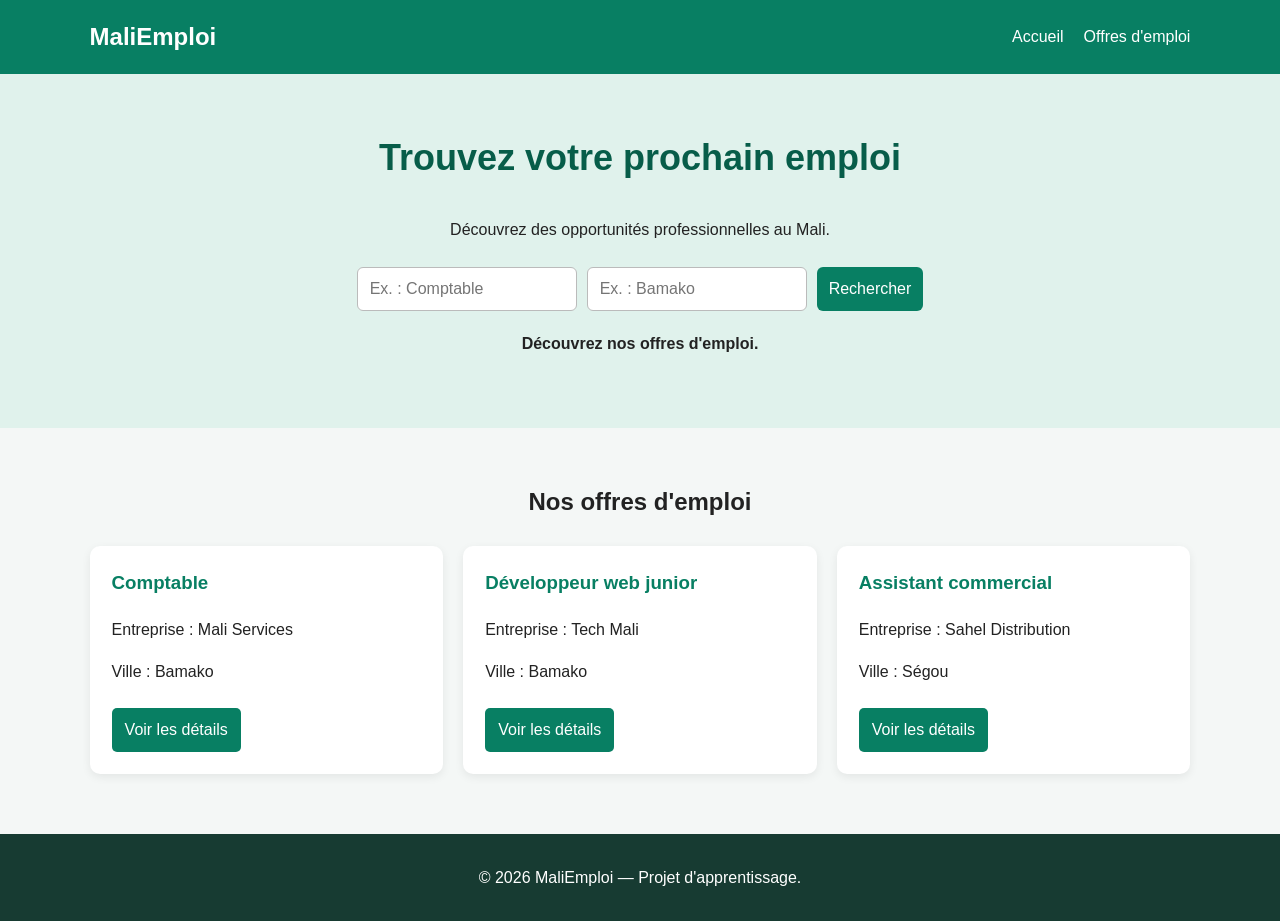
<file: index.html>
<!DOCTYPE html>
<html lang="fr">
<head>
    <meta charset="UTF-8">
    <meta name="viewport" content="width=device-width, initial-scale=1.0">
    <title>MaliEmploi - Trouvez votre emploi</title>
    <link rel="stylesheet" href="style.css">
    <script src="script.js" defer></script>
</head>
<body>

    <header class="entete">
        <a href="index.html" class="logo">MaliEmploi</a>

        <nav>
            <a href="#accueil">Accueil</a>
            <a href="#offres">Offres d'emploi</a>
        </nav>
    </header>

    <main>
        <section id="accueil" class="hero">
            <h1>Trouvez votre prochain emploi</h1>
            <p>Découvrez des opportunités professionnelles au Mali.</p>

            <div class="recherche">
                <input
                    type="text"
                    id="recherchePoste"
                    placeholder="Ex. : Comptable"
                >

                <input
                    type="text"
                    id="rechercheVille"
                    placeholder="Ex. : Bamako"
                >

                <button id="boutonRecherche">Rechercher</button>
            </div>

            <p id="messageResultat" aria-live="polite">
                Découvrez nos offres d'emploi.
            </p>
        </section>

        <section id="offres" class="section-offres">
            <h2>Nos offres d'emploi</h2>

            <div class="liste-offres" id="listeOffres">

                <article class="carte-offre"
                    data-poste="comptable"
                    data-ville="bamako">

                    <h3>Comptable</h3>
                    <p>Entreprise : Mali Services</p>
                    <p>Ville : Bamako</p>
                    <a href="details.html?poste=comptable">
                        Voir les détails
                    </a>
                </article>

                <article class="carte-offre"
                    data-poste="développeur web junior"
                    data-ville="bamako">

                    <h3>Développeur web junior</h3>
                    <p>Entreprise : Tech Mali</p>
                    <p>Ville : Bamako</p>
                    <a href="details.html?poste=developpeur">
                        Voir les détails
                    </a>
                </article>

                <article class="carte-offre"
                    data-poste="assistant commercial"
                    data-ville="ségou">

                    <h3>Assistant commercial</h3>
                    <p>Entreprise : Sahel Distribution</p>
                    <p>Ville : Ségou</p>
                    <a href="details.html?poste=assistant">
                        Voir les détails
                    </a>
                </article>

            </div>
        </section>
    </main>

    <footer>
        <p>© 2026 MaliEmploi — Projet d'apprentissage.</p>
    </footer>

</body>
</html>
</file>
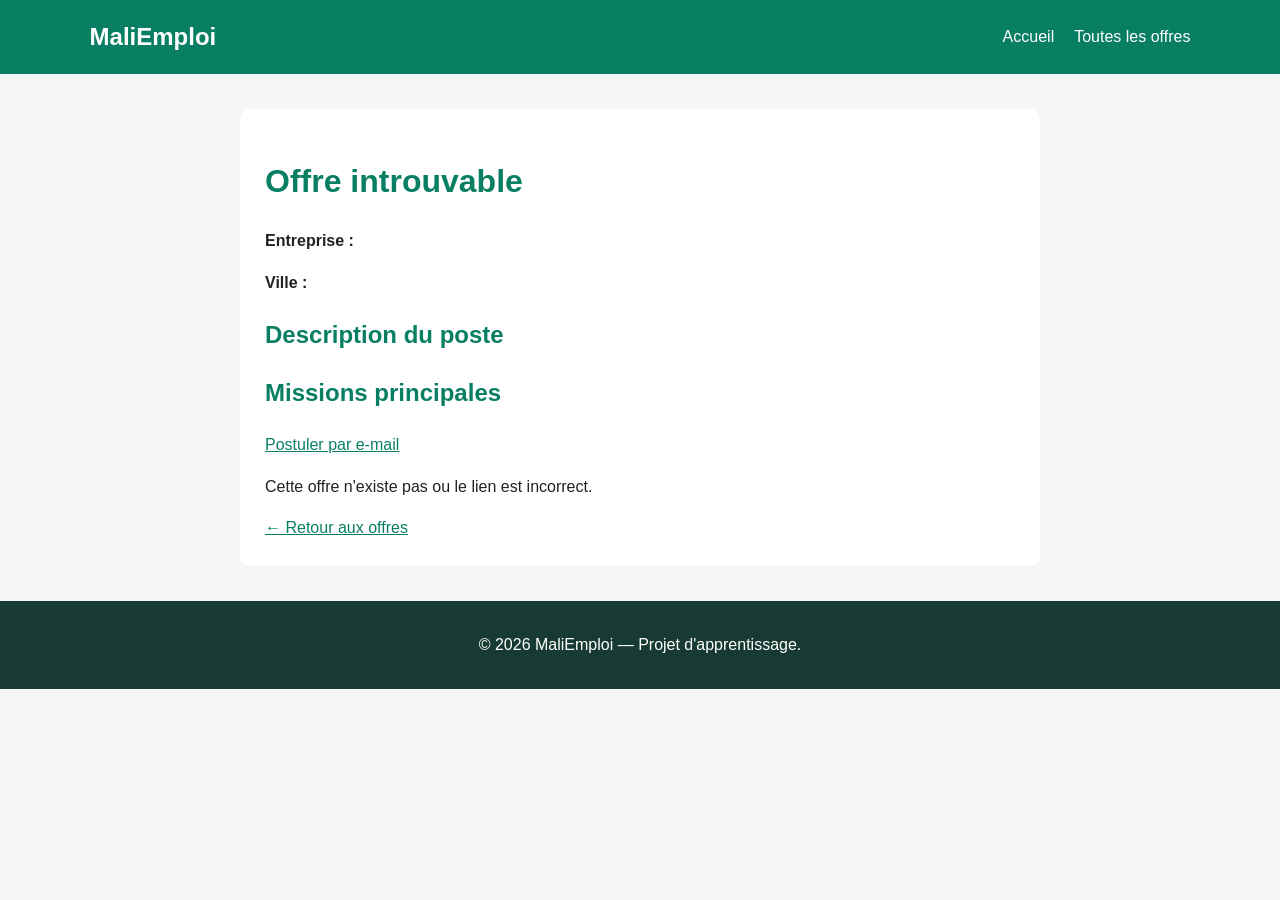
<file: details.html>
<!DOCTYPE html>
<html lang="fr">
<head>
    <meta charset="UTF-8">
    <meta name="viewport" content="width=device-width, initial-scale=1.0">
    <title>Détails de l'offre - MaliEmploi</title>
    <link rel="stylesheet" href="style.css">
    <script src="details.js" defer></script>
</head>
<body>

    <header class="entete">
        <a href="index.html" class="logo">MaliEmploi</a>

        <nav>
            <a href="index.html">Accueil</a>
            <a href="index.html#offres">Toutes les offres</a>
        </nav>
    </header>

    <main class="page-details">
        <h1 id="titrePoste">Détails de l'offre</h1>

        <p><strong>Entreprise :</strong> <span id="entreprise"></span></p>
        <p><strong>Ville :</strong> <span id="ville"></span></p>

        <h2>Description du poste</h2>
        <p id="description"></p>

        <h2>Missions principales</h2>
        <ul id="listeMissions"></ul>
        <a id="boutonPostuler" class="bouton-postuler" href="#">
    Postuler par e-mail
</a>

        <p id="messageErreur" aria-live="polite"></p>

        <a href="index.html#offres">← Retour aux offres</a>
    </main>

    <footer>
        <p>© 2026 MaliEmploi — Projet d'apprentissage.</p>
    </footer>

</body>
</html>
</file>
<file: style.css>
* {
    box-sizing: border-box;
}

body {
    margin: 0;
    font-family: Arial, sans-serif;
    color: #222;
    background-color: #f4f7f6;
    line-height: 1.6;
}

.entete {
    background-color: #087f63;
    color: white;
    padding: 18px 7%;
    display: flex;
    justify-content: space-between;
    align-items: center;
    gap: 15px;
}

.logo {
    color: white;
    font-size: 24px;
    font-weight: bold;
    text-decoration: none;
}

nav {
    display: flex;
    gap: 20px;
}

nav a {
    color: white;
    text-decoration: none;
}

nav a:hover {
    text-decoration: underline;
}

.hero {
    text-align: center;
    padding: 55px 20px;
    background-color: #e0f2ec;
}

.hero h1 {
    margin-top: 0;
    color: #075d49;
    font-size: 36px;
}

.recherche {
    display: flex;
    justify-content: center;
    gap: 10px;
    flex-wrap: wrap;
    margin-top: 25px;
}

input,
button {
    padding: 12px;
    font-size: 16px;
    border-radius: 6px;
}

input {
    border: 1px solid #bbb;
    width: 220px;
}

button {
    border: none;
    background-color: #087f63;
    color: white;
    cursor: pointer;
}

button:hover {
    background-color: #055d49;
}

#messageResultat {
    margin-top: 20px;
    font-weight: bold;
}

.section-offres {
    padding: 35px 7%;
}

.section-offres h2 {
    text-align: center;
    margin-bottom: 25px;
}

.liste-offres {
    display: grid;
    grid-template-columns: repeat(3, minmax(0, 1fr));
    gap: 20px;
}

.carte-offre {
    background-color: white;
    padding: 22px;
    border-radius: 10px;
    box-shadow: 0 3px 10px #00000012;
}

.carte-offre h3 {
    color: #087f63;
    margin-top: 0;
}

.carte-offre a {
    display: inline-block;
    background-color: #087f63;
    color: white;
    text-decoration: none;
    padding: 9px 13px;
    border-radius: 5px;
    margin-top: 8px;
}

.carte-offre a:hover {
    background-color: #055d49;
}

.carte-offre.masquee {
    display: none;
}

footer {
    background-color: #173b32;
    color: white;
    text-align: center;
    padding: 15px;
    margin-top: 25px;
}

/* Style de la page des détails */
.page-details {
    max-width: 800px;
    margin: 35px auto;
    padding: 25px;
    background-color: white;
    border-radius: 10px;
}

.page-details h1,
.page-details h2 {
    color: #087f63;
}

.page-details a {
    color: #087f63;
}

@media (max-width: 750px) {
    .entete {
        flex-direction: column;
    }

    nav {
        flex-wrap: wrap;
        justify-content: center;
    }

    .hero h1 {
        font-size: 28px;
    }

    .liste-offres {
        grid-template-columns: 1fr;
    }

    input,
    button {
        width: 100%;
        max-width: 350px;
    }

    .page-details {
        margin: 20px 12px;
    }
}
</file>
